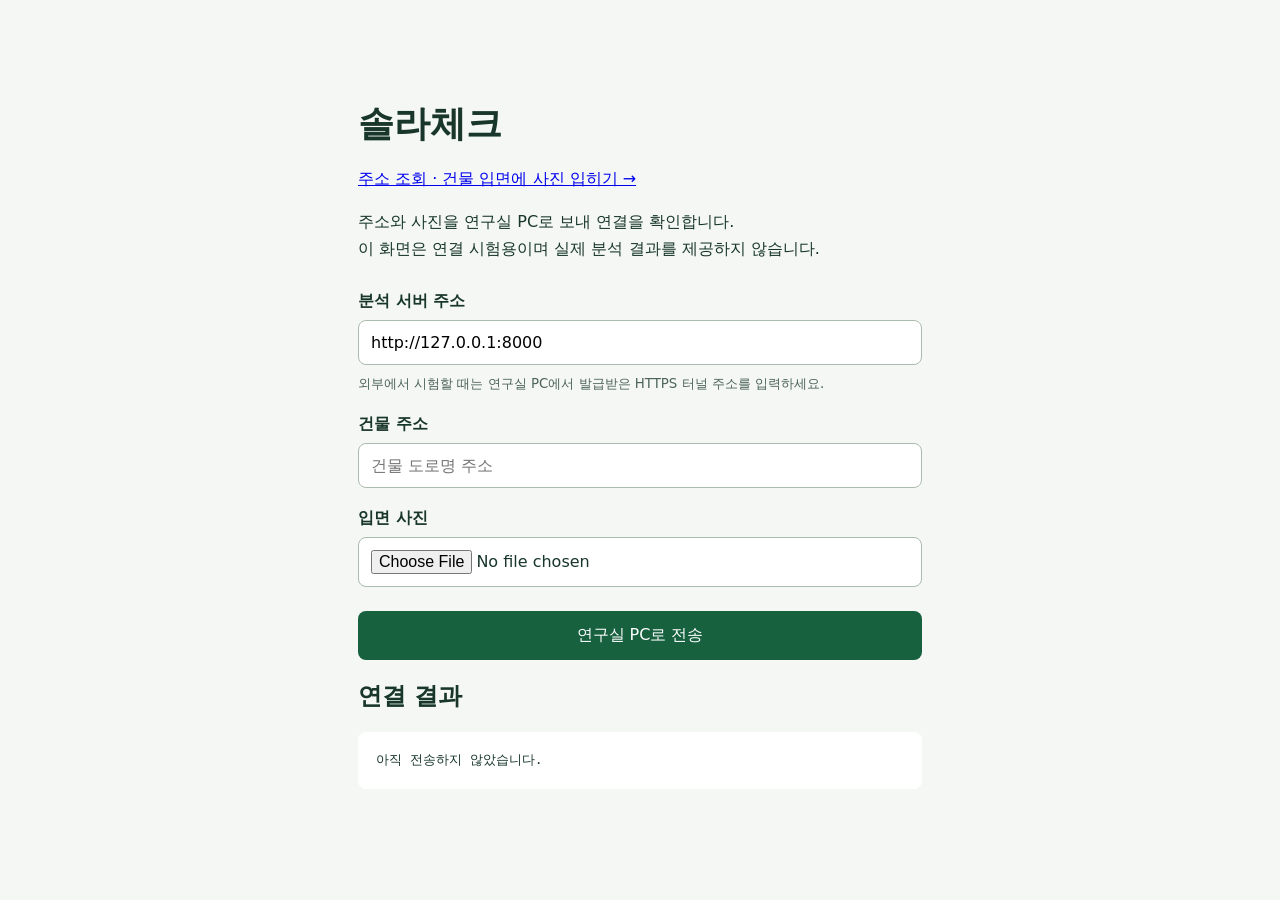
<file: docs/connection-test/index.html>
<!doctype html>
<html lang="ko">
<head>
  <meta charset="utf-8">
  <meta name="viewport" content="width=device-width, initial-scale=1">
  <title>솔라체크 · 연결 시험</title>
  <style>
    * { box-sizing: border-box; }
    body { margin: 0; background: #f4f7f4; color: #18362b; font-family: system-ui, sans-serif; }
    main { max-width: 620px; margin: 48px auto; padding: 28px; }
    h1 { margin-bottom: 8px; font-size: 36px; }
    p { line-height: 1.7; }
    form { margin-top: 28px; }
    label { display: block; margin: 20px 0 8px; font-weight: 600; }
    input { width: 100%; padding: 12px; border: 1px solid #aabbb0; border-radius: 8px; background: white; font: inherit; }
    small { display: block; margin-top: 8px; color: #4d6458; line-height: 1.6; }
    button { margin-top: 24px; width: 100%; padding: 14px; border: 0; border-radius: 8px; color: white; background: #17613f; font: inherit; cursor: pointer; }
    button:disabled { opacity: .6; cursor: wait; }
    :focus-visible { outline: 3px solid #b77713; outline-offset: 3px; }
    pre { padding: 18px; background: white; border-radius: 8px; white-space: pre-wrap; overflow-wrap: anywhere; line-height: 1.6; }
    @media (max-width: 600px) { main { margin: 16px auto; padding: 20px; } }
  </style>
</head>
<body>
  <main>
    <h1>솔라체크</h1>
    <p><a id="main-link" href="../">주소 조회 · 건물 입면에 사진 입히기 →</a></p>
    <p>주소와 사진을 연구실 PC로 보내 연결을 확인합니다.<br>이 화면은 연결 시험용이며 실제 분석 결과를 제공하지 않습니다.</p>
    <form id="form">
      <label for="api-base">분석 서버 주소</label>
      <input id="api-base" type="url" value="http://127.0.0.1:8000" required>
      <small>외부에서 시험할 때는 연구실 PC에서 발급받은 HTTPS 터널 주소를 입력하세요.</small>
      <label for="address">건물 주소</label>
      <input id="address" name="address" placeholder="건물 도로명 주소" maxlength="300" required>
      <label for="photo">입면 사진</label>
      <input id="photo" name="photo" type="file" accept="image/*" required>
      <button type="submit">연구실 PC로 전송</button>
    </form>
    <h2>연결 결과</h2>
    <pre id="result" role="status" aria-live="polite">아직 전송하지 않았습니다.</pre>
  </main>
  <script>
    const form = document.querySelector("#form");
    const result = document.querySelector("#result");
    const button = form.querySelector("button");
    const apiFromLink = new URLSearchParams(location.search).get("api");
    if (apiFromLink) document.querySelector("#api-base").value = apiFromLink;
    if (apiFromLink) document.querySelector('#main-link').href = '../?api=' + encodeURIComponent(apiFromLink);

    form.addEventListener("submit", async (event) => {
      event.preventDefault();
      button.disabled = true;
      result.textContent = "연구실 PC로 전송 중...";
      try {
        const api = new URL(document.querySelector("#api-base").value.trim());
        if (!["http:", "https:"].includes(api.protocol)) {
          throw new Error("HTTP 또는 HTTPS 서버 주소를 입력하세요.");
        }
        if (location.protocol === "https:" && api.protocol !== "https:") {
          throw new Error("이 화면에서는 HTTPS 터널 주소를 입력해야 합니다.");
        }
        const endpoint = api.href.replace(/\/+$/, "") + "/analyze";
        const response = await fetch(endpoint, {
          method: "POST",
          body: new FormData(form),
          signal: AbortSignal.timeout(30000)
        });
        if (!response.ok) throw new Error(`서버 오류: ${response.status}`);
        result.textContent = JSON.stringify(await response.json(), null, 2);
      } catch (error) {
        result.textContent = `연결 실패: ${error.message}\n서버 실행 상태, 서버 주소, CORS 설정을 확인하세요.`;
      } finally {
        button.disabled = false;
      }
    });
  </script>
</body>
</html>
</file>
